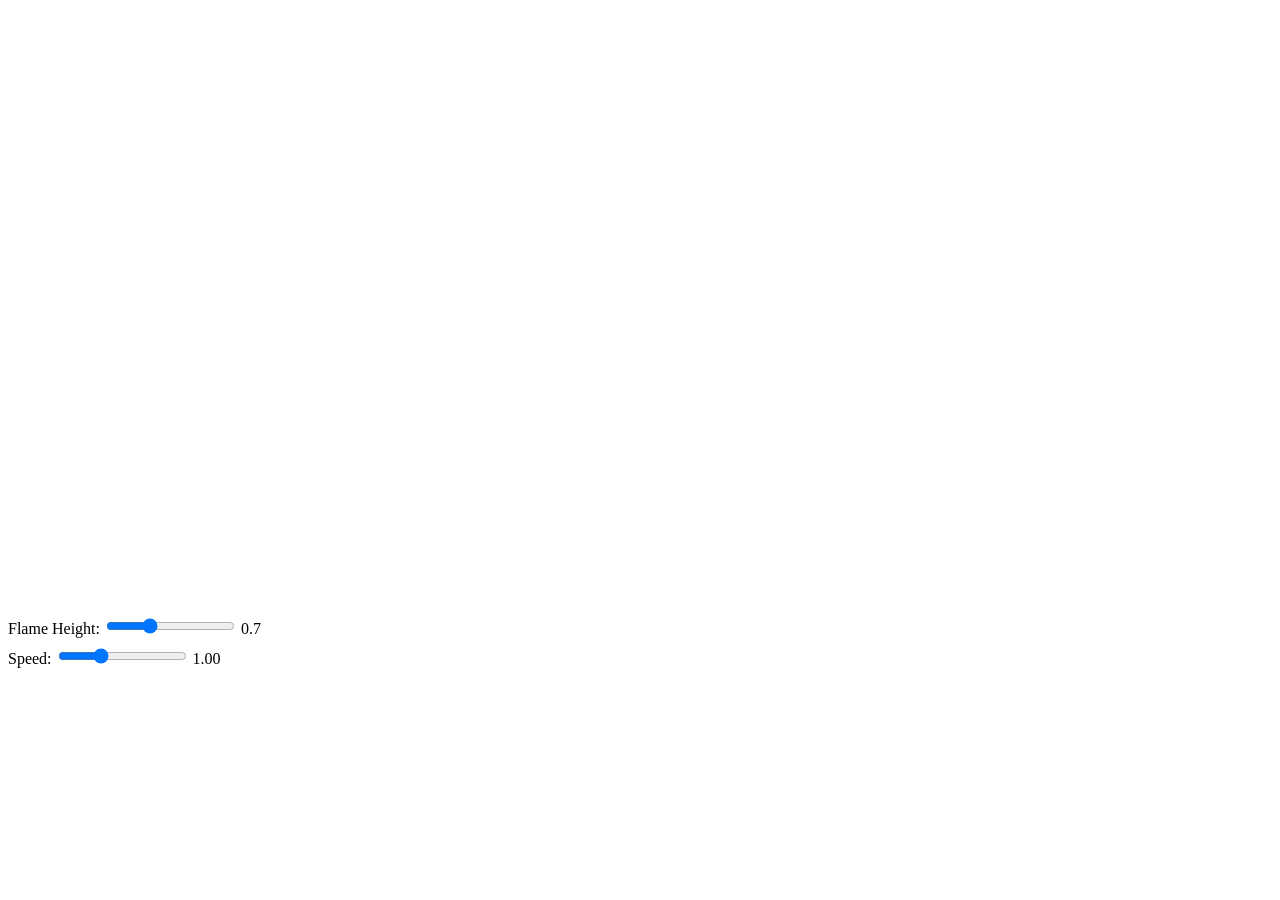
<file: A5/index.html>
<!DOCTYPE html>
<html>
<head>
  <meta charset="utf-8">
  <title>Particles</title>
</head>
<body>
  <canvas style="width:800px;height:600px;display:block;"></canvas>
  <div style="margin-top:8px;">
    <label>
      Flame Height:
      <input id="heightSlider" type="range" min="0.1" max="2.0" step="0.01" value="0.7">
      <span id="heightVal">0.7</span>
    </label>
  </div>
  <div style="margin-top:8px;">
    <label>
      Speed:
      <input id="speedSlider" type="range" min="0.1" max="3.0" step="0.01" value="1.0">
      <span id="speedVal">1.00</span>
    </label>
  </div>
  <script type="module" src="main.js"></script>
</body>
</html>
</file>
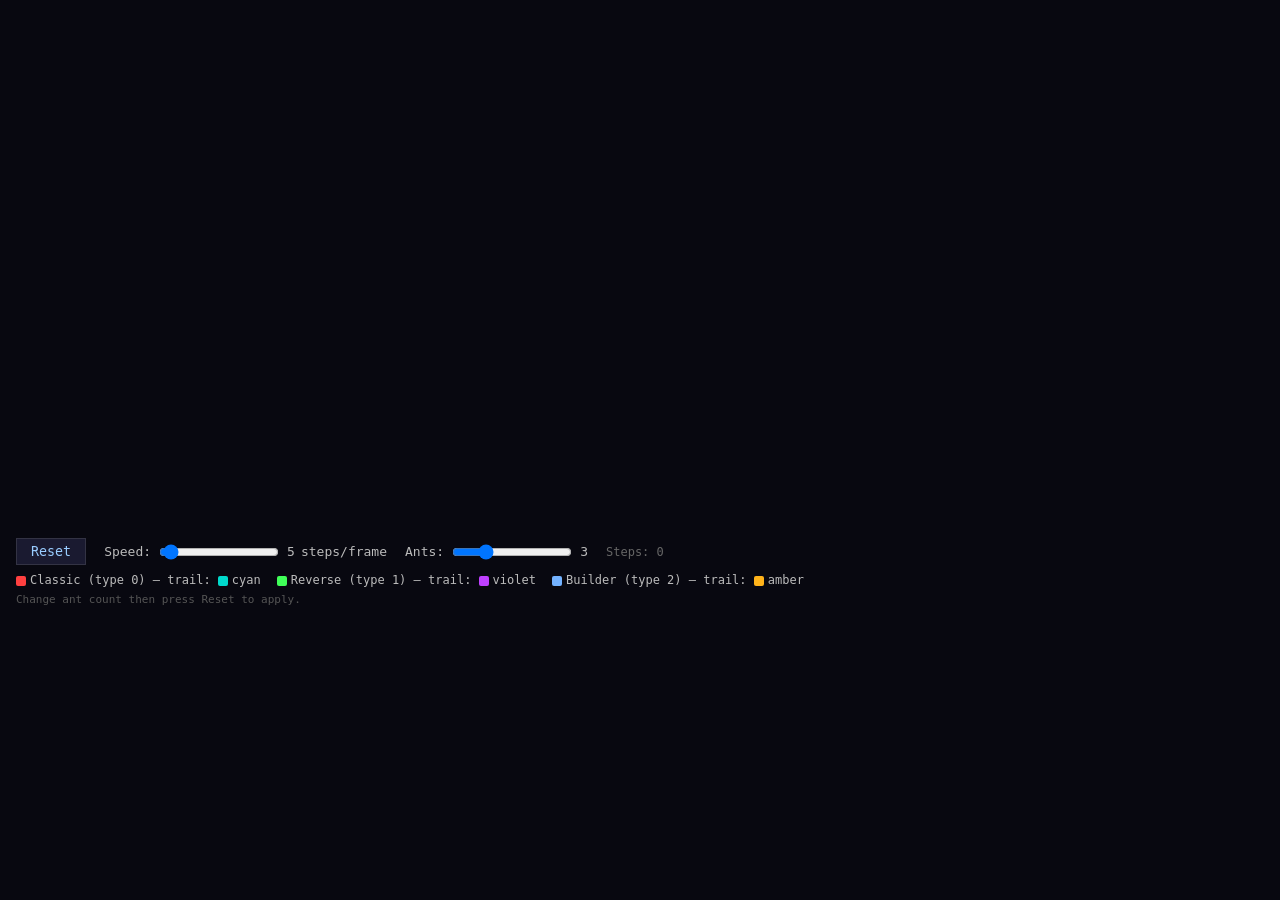
<file: A6/index.html>
<!DOCTYPE html>
<html>
<head>
  <meta charset="utf-8">
  <title>Langton's Ants</title>
  <style>
    body {
      margin: 0;
      background: #080810;
      color: #bbb;
      font-family: monospace;
      padding: 16px;
    }
    canvas {
      display: block;
      width: 512px;
      height: 512px;
      image-rendering: pixelated;
    }
    .controls {
      margin-top: 10px;
      display: flex;
      gap: 18px;
      align-items: center;
      flex-wrap: wrap;
    }
    label { display: flex; align-items: center; gap: 6px; }
    input[type="range"] { width: 120px; }
    button {
      padding: 5px 14px;
      background: #1a1a30;
      color: #99ccff;
      border: 1px solid #334;
      cursor: pointer;
      font-family: monospace;
    }
    button:hover { background: #2a2a50; }
    #stepCount { font-size: 12px; color: #666; }
    .legend {
      margin-top: 8px;
      font-size: 12px;
      display: flex;
      gap: 16px;
    }
    .swatch {
      display: inline-block;
      width: 10px; height: 10px;
      border-radius: 2px;
      margin-right: 4px;
      vertical-align: middle;
    }
    .note { margin-top: 6px; font-size: 11px; color: #555; }
  </style>
</head>
<body>
  <canvas></canvas>

  <div class="controls">
    <button id="resetBtn">Reset</button>

    <label>
      Speed:
      <input id="speedSlider" type="range" min="1" max="100" step="1" value="5">
      <span id="speedVal">5</span> steps/frame
    </label>

    <label>
      Ants:
      <input id="antCountSlider" type="range" min="1" max="9" step="1" value="3">
      <span id="antCountVal">3</span>
    </label>

    <span id="stepCount">Steps: 0</span>
  </div>

  <div class="legend">
    <span><span class="swatch" style="background:#ff4040"></span>Classic (type 0) — trail: <span class="swatch" style="background:#00d9cc"></span>cyan</span>
    <span><span class="swatch" style="background:#40ff58"></span>Reverse (type 1) — trail: <span class="swatch" style="background:#bf40ff"></span>violet</span>
    <span><span class="swatch" style="background:#73b2ff"></span>Builder (type 2) — trail: <span class="swatch" style="background:#ffb31a"></span>amber</span>
  </div>
  <div class="note">Change ant count then press Reset to apply.</div>

  <script type="module" src="main.js"></script>
</body>
</html>
</file>
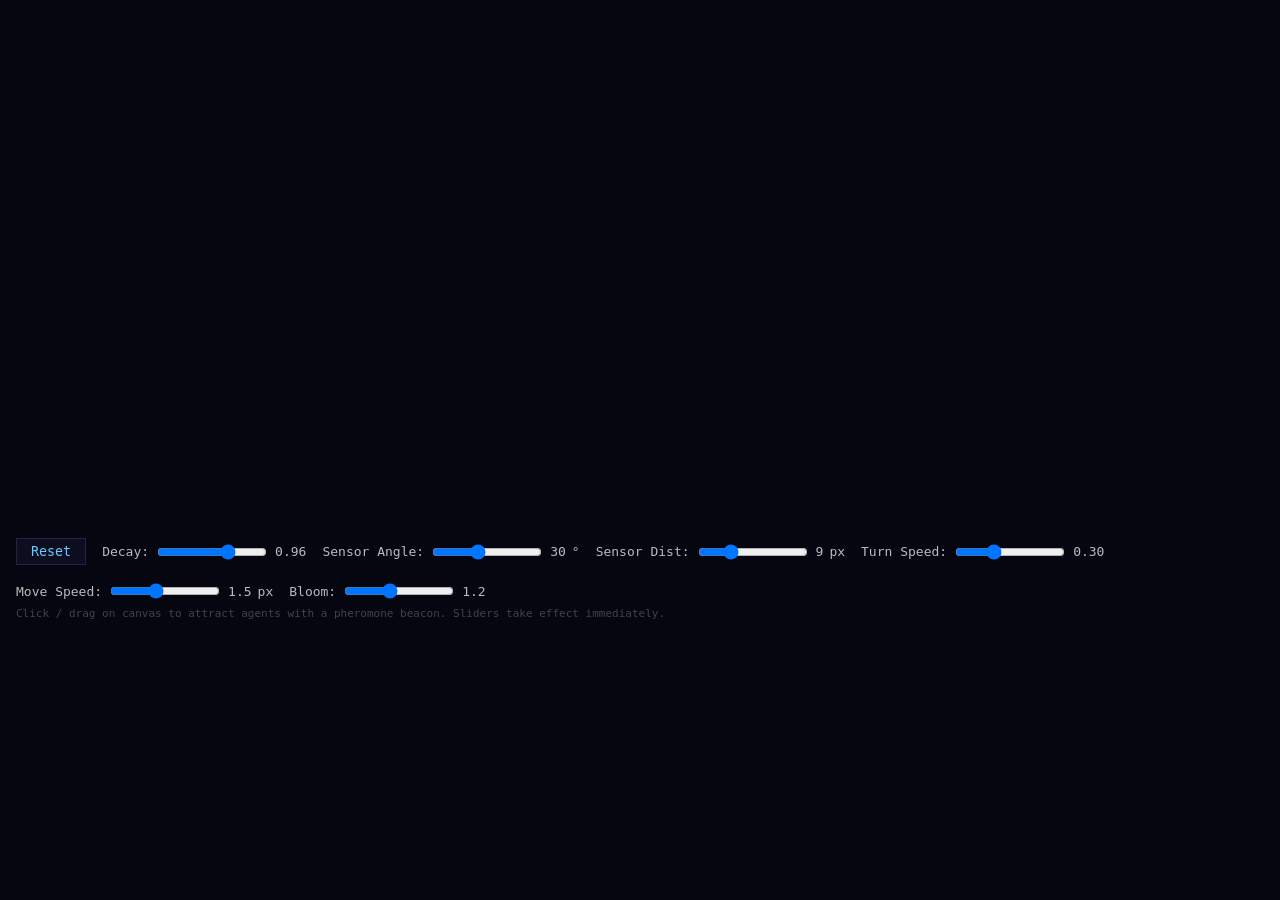
<file: final/index.html>
<!DOCTYPE html>
<html>
<head>
  <meta charset="utf-8">
  <title>Physarum Slime Mold</title>
  <style>
    body {
      margin: 0;
      background: #060610;
      color: #bbb;
      font-family: monospace;
      padding: 16px;
    }
    canvas {
      display: block;
      width: 512px;
      height: 512px;
      cursor: crosshair;
    }
    .controls {
      margin-top: 10px;
      display: flex;
      gap: 16px;
      align-items: center;
      flex-wrap: wrap;
    }
    label { display: flex; align-items: center; gap: 6px; font-size: 13px; }
    input[type="range"] { width: 110px; }
    button {
      padding: 5px 14px;
      background: #0d0d20;
      color: #66ccff;
      border: 1px solid #224;
      cursor: pointer;
      font-family: monospace;
    }
    button:hover { background: #1a1a40; }
    .note { margin-top: 6px; font-size: 11px; color: #444; }
  </style>
</head>
<body>
  <canvas></canvas>

  <div class="controls">
    <button id="resetBtn">Reset</button>

    <label>Decay:
      <input id="decaySlider" type="range" min="0.90" max="0.99" step="0.001" value="0.96">
      <span id="decayVal">0.96</span>
    </label>

    <label>Sensor Angle:
      <input id="sensorAngSlider" type="range" min="10" max="60" step="1" value="30">
      <span id="sensorAngVal">30</span>&deg;
    </label>

    <label>Sensor Dist:
      <input id="sensorDistSlider" type="range" min="3" max="25" step="1" value="9">
      <span id="sensorDistVal">9</span>px
    </label>

    <label>Turn Speed:
      <input id="turnSpeedSlider" type="range" min="0.05" max="0.80" step="0.01" value="0.30">
      <span id="turnSpeedVal">0.30</span>
    </label>

    <label>Move Speed:
      <input id="moveSpeedSlider" type="range" min="0.5" max="3.0" step="0.1" value="1.5">
      <span id="moveSpeedVal">1.5</span>px
    </label>

    <label>Bloom:
      <input id="bloomSlider" type="range" min="0" max="3.0" step="0.1" value="1.2">
      <span id="bloomVal">1.2</span>
    </label>
  </div>

  <div class="note">Click / drag on canvas to attract agents with a pheromone beacon. Sliders take effect immediately.</div>

  <script type="module" src="main.js"></script>
</body>
</html>
</file>
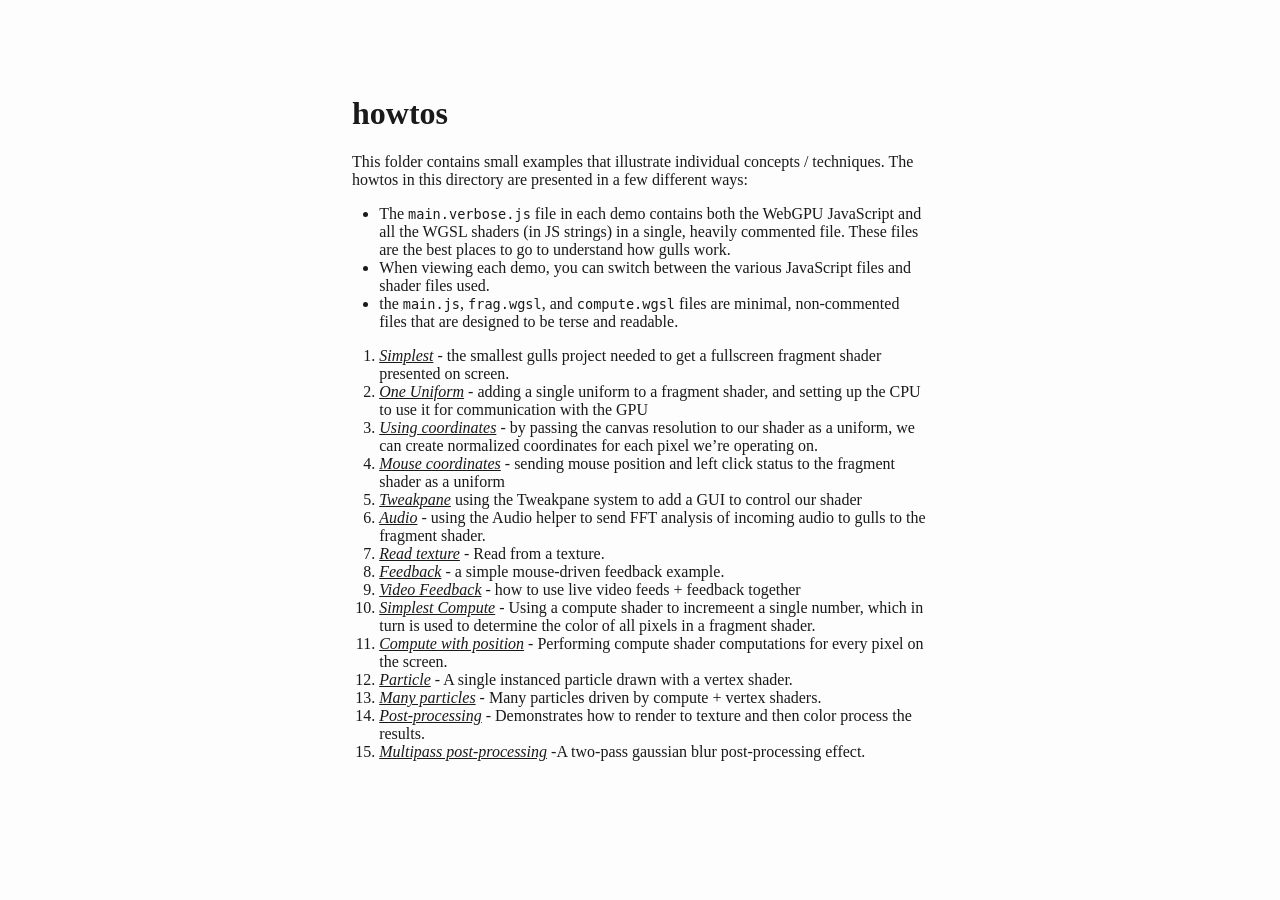
<file: A3/gulls/howtos/index.html>
<!DOCTYPE html>
<html xmlns="http://www.w3.org/1999/xhtml" lang="" xml:lang="">
<head>
  <meta charset="utf-8" />
  <meta name="generator" content="pandoc" />
  <meta name="viewport" content="width=device-width, initial-scale=1.0, user-scalable=yes" />
  <title>README</title>
  <style>
    html {
      color: #1a1a1a;
      background-color: #fdfdfd;
    }
    body {
      margin: 0 auto;
      max-width: 36em;
      padding-left: 50px;
      padding-right: 50px;
      padding-top: 50px;
      padding-bottom: 50px;
      hyphens: auto;
      overflow-wrap: break-word;
      text-rendering: optimizeLegibility;
      font-kerning: normal;
    }
    @media (max-width: 600px) {
      body {
        font-size: 0.9em;
        padding: 12px;
      }
      h1 {
        font-size: 1.8em;
      }
    }
    @media print {
      html {
        background-color: white;
      }
      body {
        background-color: transparent;
        color: black;
        font-size: 12pt;
      }
      p, h2, h3 {
        orphans: 3;
        widows: 3;
      }
      h2, h3, h4 {
        page-break-after: avoid;
      }
    }
    p {
      margin: 1em 0;
    }
    a {
      color: #1a1a1a;
    }
    a:visited {
      color: #1a1a1a;
    }
    img {
      max-width: 100%;
    }
    svg {
      height: auto;
      max-width: 100%;
    }
    h1, h2, h3, h4, h5, h6 {
      margin-top: 1.4em;
    }
    h5, h6 {
      font-size: 1em;
      font-style: italic;
    }
    h6 {
      font-weight: normal;
    }
    ol, ul {
      padding-left: 1.7em;
      margin-top: 1em;
    }
    li > ol, li > ul {
      margin-top: 0;
    }
    blockquote {
      margin: 1em 0 1em 1.7em;
      padding-left: 1em;
      border-left: 2px solid #e6e6e6;
      color: #606060;
    }
    code {
      font-family: Menlo, Monaco, Consolas, 'Lucida Console', monospace;
      font-size: 85%;
      margin: 0;
      hyphens: manual;
    }
    pre {
      margin: 1em 0;
      overflow: auto;
    }
    pre code {
      padding: 0;
      overflow: visible;
      overflow-wrap: normal;
    }
    .sourceCode {
     background-color: transparent;
     overflow: visible;
    }
    hr {
      background-color: #1a1a1a;
      border: none;
      height: 1px;
      margin: 1em 0;
    }
    table {
      margin: 1em 0;
      border-collapse: collapse;
      width: 100%;
      overflow-x: auto;
      display: block;
      font-variant-numeric: lining-nums tabular-nums;
    }
    table caption {
      margin-bottom: 0.75em;
    }
    tbody {
      margin-top: 0.5em;
      border-top: 1px solid #1a1a1a;
      border-bottom: 1px solid #1a1a1a;
    }
    th {
      border-top: 1px solid #1a1a1a;
      padding: 0.25em 0.5em 0.25em 0.5em;
    }
    td {
      padding: 0.125em 0.5em 0.25em 0.5em;
    }
    header {
      margin-bottom: 4em;
      text-align: center;
    }
    #TOC li {
      list-style: none;
    }
    #TOC ul {
      padding-left: 1.3em;
    }
    #TOC > ul {
      padding-left: 0;
    }
    #TOC a:not(:hover) {
      text-decoration: none;
    }
    code{white-space: pre-wrap;}
    span.smallcaps{font-variant: small-caps;}
    div.columns{display: flex; gap: min(4vw, 1.5em);}
    div.column{flex: auto; overflow-x: auto;}
    div.hanging-indent{margin-left: 1.5em; text-indent: -1.5em;}
    /* The extra [class] is a hack that increases specificity enough to
       override a similar rule in reveal.js */
    ul.task-list[class]{list-style: none;}
    ul.task-list li input[type="checkbox"] {
      font-size: inherit;
      width: 0.8em;
      margin: 0 0.8em 0.2em -1.6em;
      vertical-align: middle;
    }
    .display.math{display: block; text-align: center; margin: 0.5rem auto;}
  </style>
</head>
<body>
<h1 id="howtos">howtos</h1>
<p>This folder contains small examples that illustrate individual
concepts / techniques. The howtos in this directory are presented in a
few different ways:</p>
<ul>
<li>The <code>main.verbose.js</code> file in each demo contains both the
WebGPU JavaScript and all the WGSL shaders (in JS strings) in a single,
heavily commented file. These files are the best places to go to
understand how gulls work.</li>
<li>When viewing each demo, you can switch between the various
JavaScript files and shader files used.</li>
<li>the <code>main.js</code>, <code>frag.wgsl</code>, and
<code>compute.wgsl</code> files are minimal, non-commented files that
are designed to be terse and readable.</li>
</ul>
<ol type="1">
<li><a
href="https://charlieroberts.codeberg.page/gulls/howtos/1_simplest"><em>Simplest</em></a>
- the smallest gulls project needed to get a fullscreen fragment
shader presented on screen.</li>
<li><a
href="https://charlieroberts.codeberg.page/gulls/howtos/2_one_uniform"><em>One
Uniform</em></a> - adding a single uniform to a fragment shader, and
setting up the CPU to use it for communication with the GPU</li>
<li><a
href="https://charlieroberts.codeberg.page/gulls/howtos/3_using_coordinates"><em>Using
coordinates</em></a> - by passing the canvas resolution to our shader as
a uniform, we can create normalized coordinates for each pixel we’re
operating on.</li>
<li><a
href="https://charlieroberts.codeberg.page/gulls/howtos/4_mouse_coordinates"><em>Mouse
coordinates</em></a> - sending mouse position and left click status to
the fragment shader as a uniform</li>
<li><a
href="https://charlieroberts.codeberg.page/gulls/howtos/5_tweakpane"><em>Tweakpane</em></a>
using the Tweakpane system to add a GUI to control our shader</li>
<li><a
href="https://charlieroberts.codeberg.page/gulls/howtos/6_audio"><em>Audio</em></a>
- using the Audio helper to send FFT analysis of incoming audio to
gulls to the fragment shader.</li>
<li><a
href="https://charlieroberts.codeberg.page/gulls/howtos/7_readtexture"><em>Read
texture</em></a> - Read from a texture.</li>
<li><a
href="https://charlieroberts.codeberg.page/gulls/howtos/8_feedback"><em>Feedback</em></a>
- a simple mouse-driven feedback example.</li>
<li><a
href="https://charlieroberts.codeberg.page/gulls/howtos/9_video_feedback"><em>Video
Feedback</em></a> - how to use live video feeds + feedback together</li>
<li><a
href="https://charlieroberts.codeberg.page/gulls/howtos/10_simplest_compute"><em>Simplest
Compute</em></a> - Using a compute shader to incremeent a single number,
which in turn is used to determine the color of all pixels in a fragment
shader.</li>
<li><a
href="https://charlieroberts.codeberg.page/gulls/howtos/11_compute_with_position"><em>Compute
with position</em></a> - Performing compute shader computations for
every pixel on the screen.</li>
<li><a
href="https://charlieroberts.codeberg.page/gulls/howtos/12_particle"><em>Particle</em></a>
- A single instanced particle drawn with a vertex shader.</li>
<li><a
href="https://charlieroberts.codeberg.page/gulls/howtos/13_many_particles"><em>Many
particles</em></a> - Many particles driven by compute + vertex
shaders.</li>
<li><a
href="https://charlieroberts.codeberg.page/gulls/howtos/14_postprocessing"><em>Post-processing</em></a>
- Demonstrates how to render to texture and then color process the
results.</li>
<li><a
href="https://charlieroberts.codeberg.page/gulls/howtos/15_postprocessing_twopassblur"><em>Multipass
post-processing</em></a> -A two-pass gaussian blur post-processing
effect.</li>
</ol>
</body>
</html>
</file>
